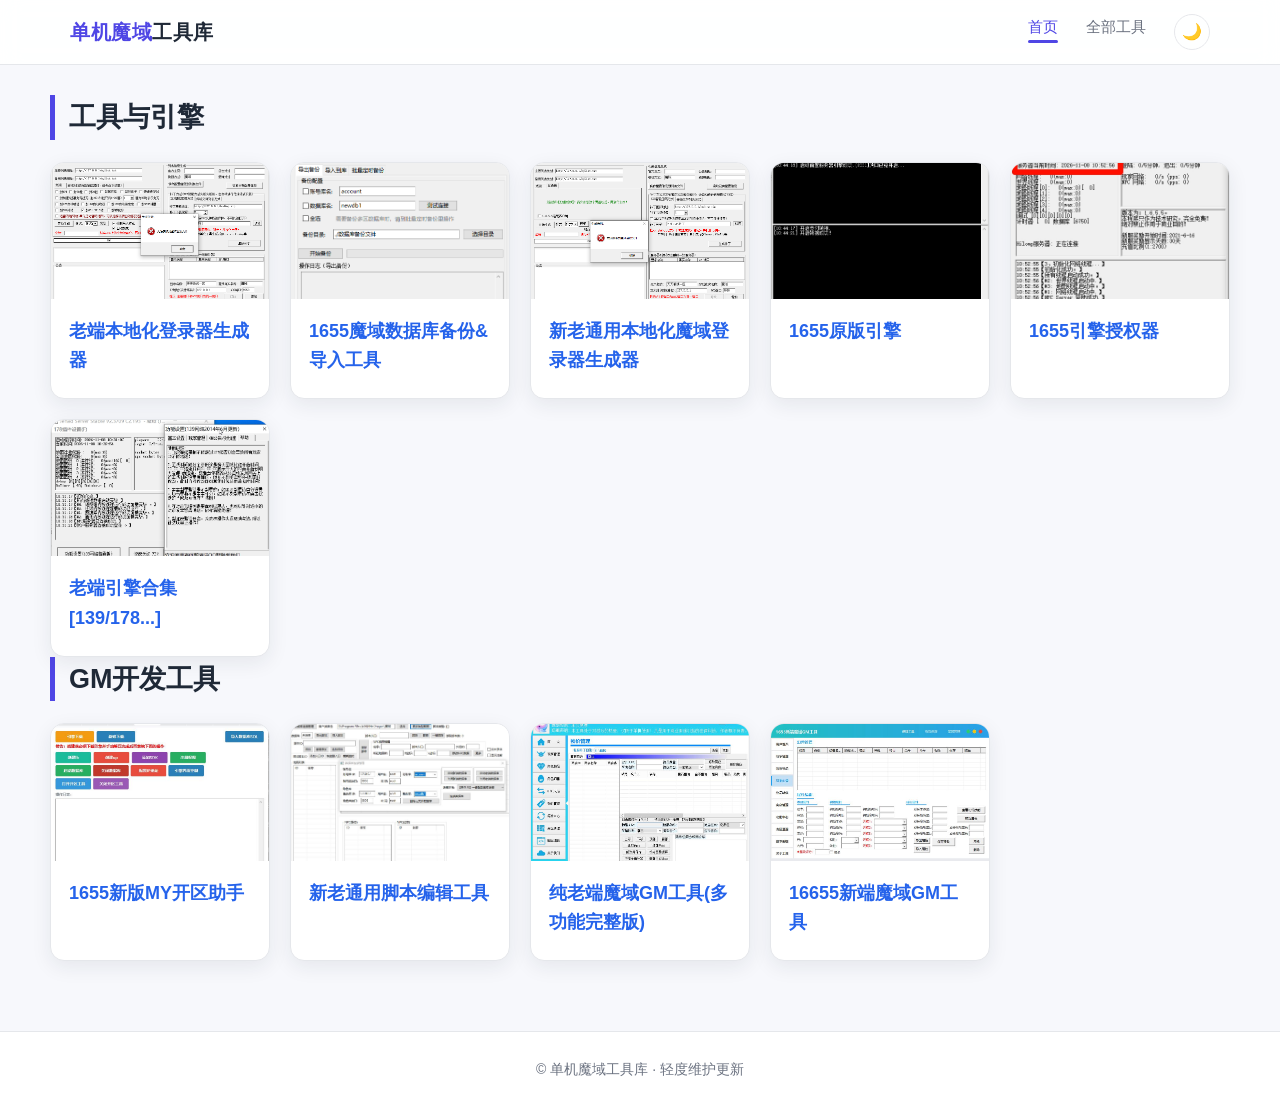
<file: index.html>
<!DOCTYPE html>
<html lang="zh-CN">
<head>
  <meta charset="UTF-8" />
  <meta name="viewport" content="width=device-width, initial-scale=1.0" />
  <title>单机魔域工具库</title>
  <link rel="stylesheet" href="css/style.css" />
  <link rel="icon" type="image/x-icon" href="images/favicon.ico" />
  <meta name="keywords" content="魔域单机版,单机魔域修改工具,单机魔域GM工具,魔域技术,魔域维护工具,单机魔域一键工具" />
</head>
<body>

  <!-- ===== 顶部导航（所有页面同步） ===== -->
  <header class="site-header">
    <nav class="nav">
      <a href="index.html" class="logo">单机魔域<span>工具库</span></a>
      <ul>
        <li><a href="index.html" class="active">首页</a></li>
        <li><a href="index.html#tools">全部工具</a></li>
        
      </ul>
    </nav>
  </header>

  <!-- ===== 工具卡片：分 3 段，每段 3 个 ===== -->
  <section class="tools-section container" id="tools">

    <!-- 第 1 段 -->
    <div class="subsection">
      <h2 class="cat-title">工具与引擎</h2>
      <div class="grid">
        <a class="card" href="pages/tool-1.html">
          <img class="thumb" src="images/tool-1.png" alt="文件批量重命名器" />
          <div class="body">
            <h3>老端本地化登录器生成器</h3>
          </div>
        </a>
        <a class="card" href="pages/tool-2.html">
          <img class="thumb" src="images/tool-2.png" alt="1655魔域数据库备份&导入工具" />
          <div class="body">
            <h3>1655魔域数据库备份&导入工具</h3>
          </div>
        </a>
        <a class="card" href="pages/tool-3.html">
          <img class="thumb" src="images/tool-3.png" alt="新老通用本地化魔域登录器生成器" />
          <div class="body">
            <h3>新老通用本地化魔域登录器生成器</h3>
          </div>
        </a>
		<a class="card" href="pages/tool-8.html">
          <img class="thumb" src="images/tool-8.jpg" alt="1655原版引擎" />
          <div class="body">
            <h3>1655原版引擎</h3>
          </div>
        </a>
		<a class="card" href="pages/tool-9.html">
          <img class="thumb" src="images/tool-9.jpg" alt="1655引擎授权器" />
          <div class="body">
            <h3>1655引擎授权器</h3>
          </div>
        </a>
		<a class="card" href="pages/tool-10.html">
          <img class="thumb" src="images/tool-10.jpg" alt="老端引擎合集" />
          <div class="body">
            <h3>老端引擎合集[139/178...]</h3>
          </div>
        </a>
      </div>
     <!-- 第 2 段  -->
    <div class="subsection">
      <h2 class="cat-title">GM开发工具</h2>
      <div class="grid">
        <a class="card" href="pages/tool-4.html">
          <img class="thumb" src="images/tool-4.jpg" alt="1655新版MY开区助手" />
          <div class="body">
            <h3>1655新版MY开区助手</h3>
          </div>
        </a>
        <a class="card" href="pages/tool-5.html">
          <img class="thumb" src="images/tool-5.jpg" alt="新老通用脚本编辑工具" />
          <div class="body">
            <h3>新老通用脚本编辑工具</h3>
          </div>
        </a>
        <a class="card" href="pages/tool-6.html">
          <img class="thumb" src="images/tool-6.jpg" alt="纯老端魔域GM工具(多功能完整版)" />
          <div class="body">
            <h3>纯老端魔域GM工具(多功能完整版)</h3>
          </div>
        </a>
        <a class="card" href="pages/tool-7.html">
          <img class="thumb" src="images/tool-7.jpg" alt="16655新端魔域GM工具" />
          <div class="body">
            <h3>16655新端魔域GM工具</h3>
          </div>
        </a>
      </div>
    </div>

    <!-- 第 3 段 
    <div class="subsection">
      <h2 class="cat-title">系统与网络工具</h2>
      <div class="grid">
        <a class="card" href="pages/tool-6.html">
          <img class="thumb" src="images/tool-6.jpg" alt="1655原版引擎" />
          <div class="body">
            <h3>1655原版引擎</h3>
          </div>
        </a>
        <a class="card" href="pages/tool-7.html">
          <img class="thumb" src="images/tool-7.jpg" alt="1655引擎授权器" />
          <div class="body">
            <h3>1655引擎授权器</h3>
          </div>
        </a>
        <a class="card" href="pages/tool-8.html">
          <img class="thumb" src="images/tool-8.jpg" alt="网络测速工具" />
          <div class="body">
            <h3>网络测速工具</h3>
          </div>
        </a>
      </div>
    </div>
-->
  </section>

  <!-- ===== 页脚 ===== -->
  <footer class="site-footer">
    © 单机魔域工具库 · 轻度维护更新
  </footer>

<script src="js/main.js"></script>
</body>
</html>
</file>
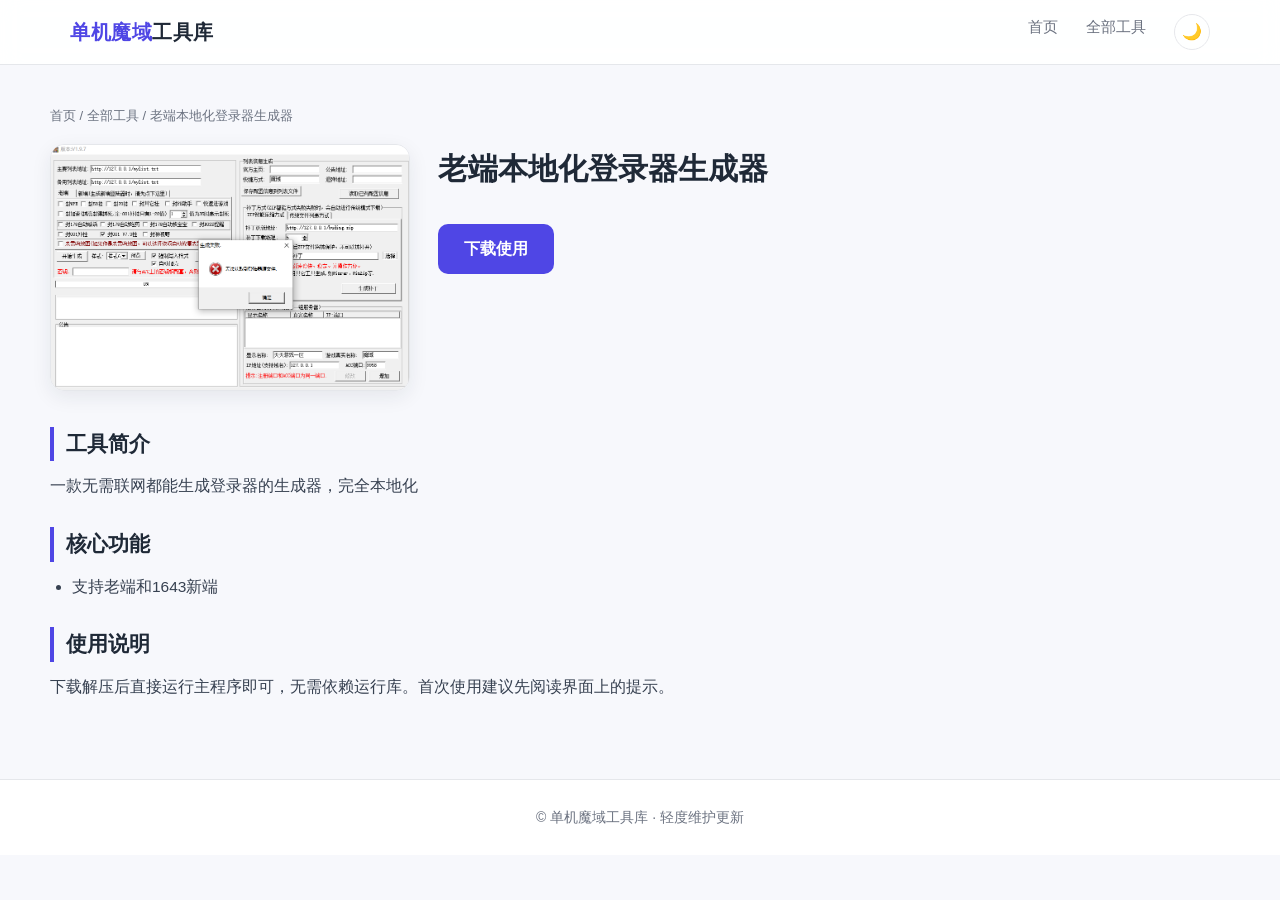
<file: pages/tool-1.html>
<!DOCTYPE html>
<html lang="zh-CN">
<head>
  <meta charset="UTF-8" />
  <meta name="viewport" content="width=device-width, initial-scale=1.0" />
  <title>老端本地化登录器生成器 | 单机魔域工具库</title>
  <link rel="stylesheet" href="../css/style.css" />
  <link rel="icon" type="image/x-icon" href="../images/favicon.ico" />
  <meta name="keywords" content="魔域单机版,单机魔域修改工具,单机魔域GM工具,魔域技术,魔域维护工具,单机魔域一键工具" />
</head>
<body>

  <!-- ===== 顶部导航（所有页面同步） ===== -->
  <header class="site-header">
    <nav class="nav">
      <a href="../index.html" class="logo">单机魔域<span>工具库</span></a>
      <ul>
        <li><a href="../index.html">首页</a></li>
        <li><a href="../index.html#tools">全部工具</a></li>
        
      </ul>
    </nav>
  </header>

  <!-- ===== 文章 ===== -->
  <main class="article container">
    <div class="breadcrumb">
      <a href="../index.html">首页</a> / <a href="../index.html#tools">全部工具</a> / 老端本地化登录器生成器
    </div>

    <div class="article-head">
      <img class="cover" src="../images/tool-1.png" alt="老端本地化登录器生成器" />
      <div class="meta">
        <h1>老端本地化登录器生成器</h1>
        
		<a class="btn-download" href="https://wwawq.lanzoue.com/iq0MT482iw6b">下载使用</a>


      </div>
    </div>

    <div class="article-body">
      <h2>工具简介</h2>
      <p>一款无需联网都能生成登录器的生成器，完全本地化</p>

      <h2>核心功能</h2>
      <ul>
    <li>支持老端和1643新端</li>
      </ul>

      <h2>使用说明</h2>
      <p>下载解压后直接运行主程序即可，无需依赖运行库。首次使用建议先阅读界面上的提示。</p>
    </div>
  </main>

  <!-- ===== 页脚 ===== -->
  <footer class="site-footer">
    © 单机魔域工具库 · 轻度维护更新
  </footer>

  <script src="../js/main.js"></script>
</body>
</html>
</file>
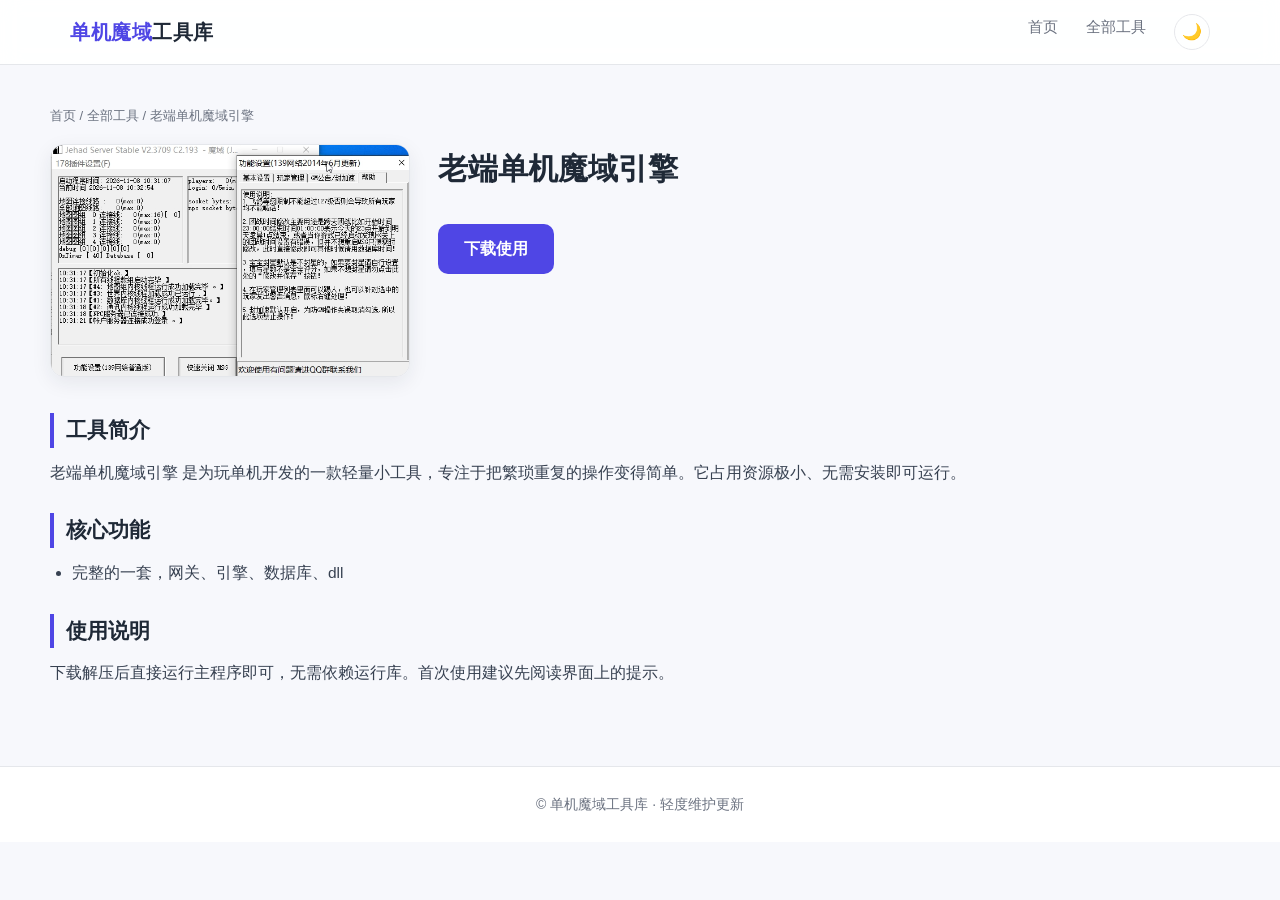
<file: pages/tool-10.html>
<!DOCTYPE html>
<html lang="zh-CN">
<head>
  <meta charset="UTF-8" />
  <meta name="viewport" content="width=device-width, initial-scale=1.0" />
  <title>老端单机魔域引擎 | 单机魔域工具库</title>
  <link rel="stylesheet" href="../css/style.css" />
  <link rel="icon" type="image/x-icon" href="../images/favicon.ico" />
  <meta name="keywords" content="魔域单机版,单机魔域修改工具,单机魔域GM工具,魔域技术,魔域维护工具,单机魔域一键工具" />
</head>
<body>

  <!-- ===== 顶部导航（所有页面同步） ===== -->
  <header class="site-header">
    <nav class="nav">
      <a href="../index.html" class="logo">单机魔域<span>工具库</span></a>
      <ul>
        <li><a href="../index.html">首页</a></li>
        <li><a href="../index.html#tools">全部工具</a></li>
        
      </ul>
    </nav>
  </header>

  <!-- ===== 文章 ===== -->
  <main class="article container">
    <div class="breadcrumb">
      <a href="../index.html">首页</a> / <a href="../index.html#tools">全部工具</a> / 老端单机魔域引擎
    </div>

    <div class="article-head">
      <img class="cover" src="../images/tool-10.jpg" alt="老端单机魔域引擎" />
      <div class="meta">
        <h1>老端单机魔域引擎</h1>
        <a class="btn-download" href="https://docs.qq.com/doc/DR1BicHRjQ2xBTHRS">下载使用</a>
      </div>
    </div>

    <div class="article-body">
      <h2>工具简介</h2>
      <p>老端单机魔域引擎 是为玩单机开发的一款轻量小工具，专注于把繁琐重复的操作变得简单。它占用资源极小、无需安装即可运行。</p>

      <h2>核心功能</h2>
      <ul>
    <li>完整的一套，网关、引擎、数据库、dll</li>
      </ul>

      <h2>使用说明</h2>
      <p>下载解压后直接运行主程序即可，无需依赖运行库。首次使用建议先阅读界面上的提示。</p>
    </div>
  </main>

  <!-- ===== 页脚 ===== -->
  <footer class="site-footer">
    © 单机魔域工具库 · 轻度维护更新
  </footer>

  <script src="../js/main.js"></script>
</body>
</html>
</file>
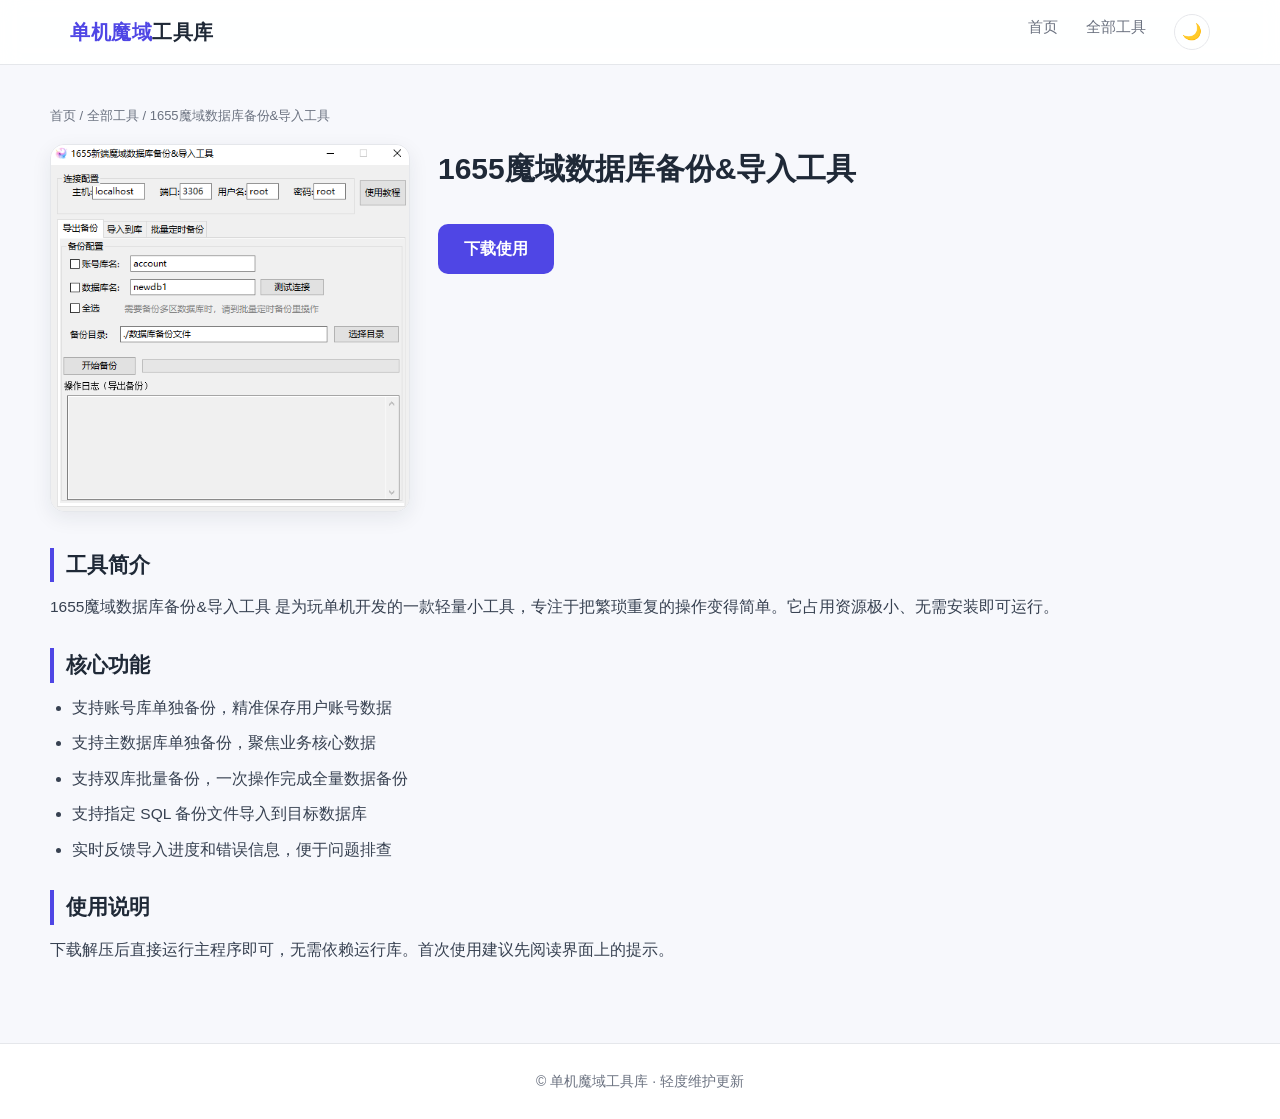
<file: pages/tool-2.html>
<!DOCTYPE html>
<html lang="zh-CN">
<head>
  <meta charset="UTF-8" />
  <meta name="viewport" content="width=device-width, initial-scale=1.0" />
  <title>1655魔域数据库备份&导入工具 | 单机魔域工具库</title>
  <link rel="stylesheet" href="../css/style.css" />
  <link rel="icon" type="image/x-icon" href="../images/favicon.ico" />
  <meta name="keywords" content="魔域单机版,单机魔域修改工具,单机魔域GM工具,魔域技术,魔域维护工具,单机魔域一键工具" />
</head>
<body>

  <!-- ===== 顶部导航（所有页面同步） ===== -->
  <header class="site-header">
    <nav class="nav">
      <a href="../index.html" class="logo">单机魔域<span>工具库</span></a>
      <ul>
        <li><a href="../index.html">首页</a></li>
        <li><a href="../index.html#tools">全部工具</a></li>
        
      </ul>
    </nav>
  </header>

  <!-- ===== 文章 ===== -->
  <main class="article container">
    <div class="breadcrumb">
      <a href="../index.html">首页</a> / <a href="../index.html#tools">全部工具</a> / 1655魔域数据库备份&导入工具
    </div>

    <div class="article-head">
      <img class="cover" src="../images/tool-2.png" alt="1655魔域数据库备份&导入工具" />
      <div class="meta">
        <h1>1655魔域数据库备份&导入工具</h1>
        <a class="btn-download" href="https://wwawq.lanzoue.com/i6RMb48shhvg">下载使用</a>
      </div>
    </div>

    <div class="article-body">
      <h2>工具简介</h2>
      <p>1655魔域数据库备份&导入工具 是为玩单机开发的一款轻量小工具，专注于把繁琐重复的操作变得简单。它占用资源极小、无需安装即可运行。</p>

      <h2>核心功能</h2>
      <ul>
    <li>支持账号库单独备份，精准保存用户账号数据
</li>
    <li>支持主数据库单独备份，聚焦业务核心数据</li>
    <li>支持双库批量备份，一次操作完成全量数据备份</li>
    <li>支持指定 SQL 备份文件导入到目标数据库</li>
    <li>实时反馈导入进度和错误信息，便于问题排查</li>
      </ul>

      <h2>使用说明</h2>
      <p>下载解压后直接运行主程序即可，无需依赖运行库。首次使用建议先阅读界面上的提示。</p>
    </div>
  </main>

  <!-- ===== 页脚 ===== -->
  <footer class="site-footer">
    © 单机魔域工具库 · 轻度维护更新
  </footer>

  <script src="../js/main.js"></script>
</body>
</html>
</file>
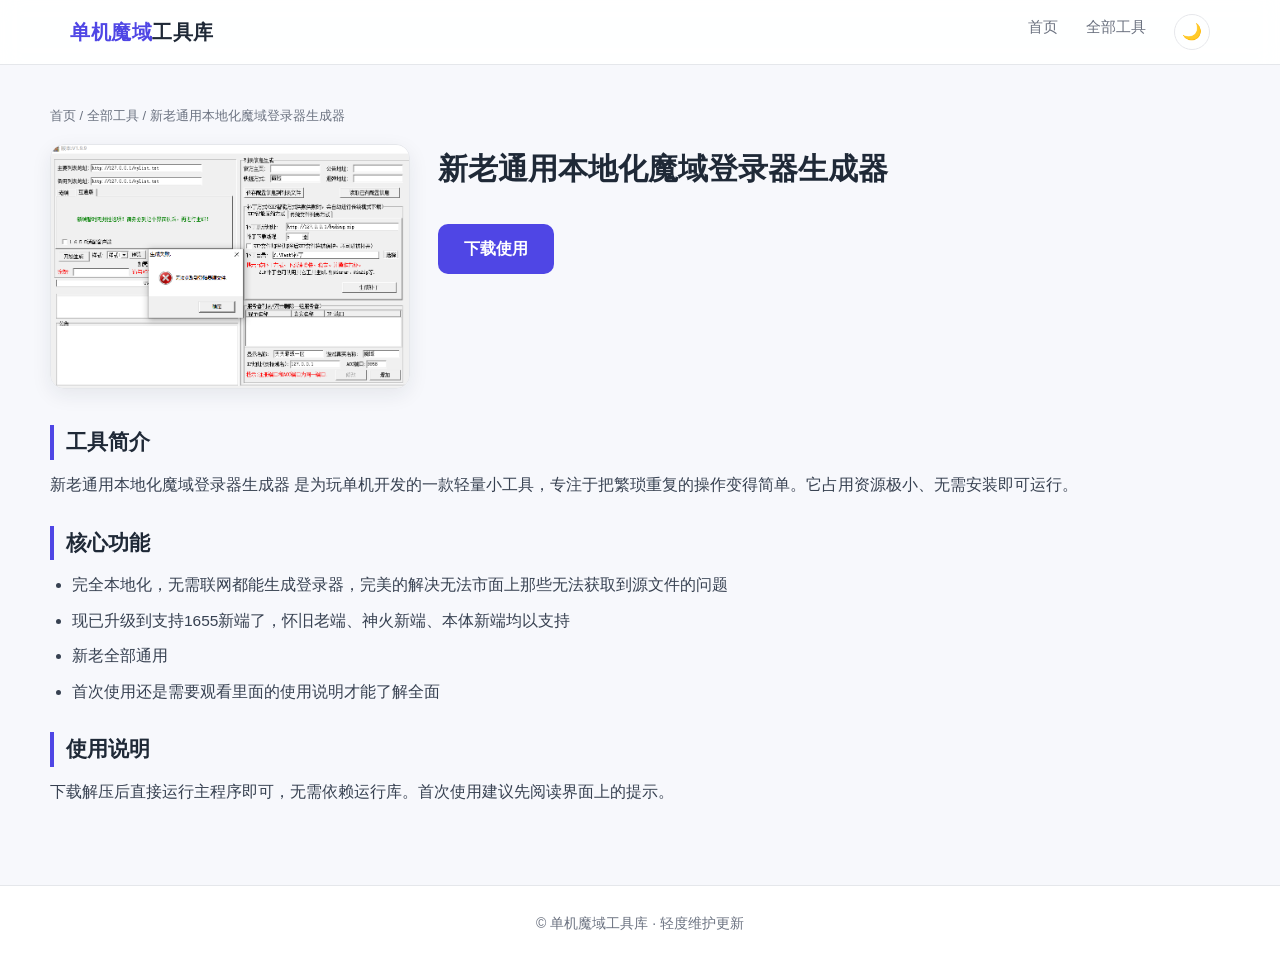
<file: pages/tool-3.html>
<!DOCTYPE html>
<html lang="zh-CN">
<head>
  <meta charset="UTF-8" />
  <meta name="viewport" content="width=device-width, initial-scale=1.0" />
  <title>新老通用本地化魔域登录器生成器 | 单机魔域工具库</title>
  <link rel="stylesheet" href="../css/style.css" />
  <link rel="icon" type="image/x-icon" href="../images/favicon.ico" />
  <meta name="keywords" content="魔域单机版,单机魔域修改工具,单机魔域GM工具,魔域技术,魔域维护工具,单机魔域一键工具" />
</head>
<body>

  <!-- ===== 顶部导航（所有页面同步） ===== -->
  <header class="site-header">
    <nav class="nav">
      <a href="../index.html" class="logo">单机魔域<span>工具库</span></a>
      <ul>
        <li><a href="../index.html">首页</a></li>
        <li><a href="../index.html#tools">全部工具</a></li>
        
      </ul>
    </nav>
  </header>

  <!-- ===== 文章 ===== -->
  <main class="article container">
    <div class="breadcrumb">
      <a href="../index.html">首页</a> / <a href="../index.html#tools">全部工具</a> / 新老通用本地化魔域登录器生成器
    </div>

    <div class="article-head">
      <img class="cover" src="../images/tool-3.png" alt="新老通用本地化魔域登录器生成器" />
      <div class="meta">
        <h1>新老通用本地化魔域登录器生成器</h1>
        <a class="btn-download" href="https://wwawq.lanzoue.com/iHtFR48si08h">下载使用</a>
      </div>
    </div>

    <div class="article-body">
      <h2>工具简介</h2>
      <p>新老通用本地化魔域登录器生成器 是为玩单机开发的一款轻量小工具，专注于把繁琐重复的操作变得简单。它占用资源极小、无需安装即可运行。</p>

      <h2>核心功能</h2>
      <ul>
	  <li>完全本地化，无需联网都能生成登录器，完美的解决无法市面上那些无法获取到源文件的问题</li>
    <li>现已升级到支持1655新端了，怀旧老端、神火新端、本体新端均以支持</li>
    <li>新老全部通用</li>
    <li>首次使用还是需要观看里面的使用说明才能了解全面</li>
      </ul>

      <h2>使用说明</h2>
      <p>下载解压后直接运行主程序即可，无需依赖运行库。首次使用建议先阅读界面上的提示。</p>
    </div>
  </main>

  <!-- ===== 页脚 ===== -->
  <footer class="site-footer">
    © 单机魔域工具库 · 轻度维护更新
  </footer>

  <script src="../js/main.js"></script>
</body>
</html>
</file>
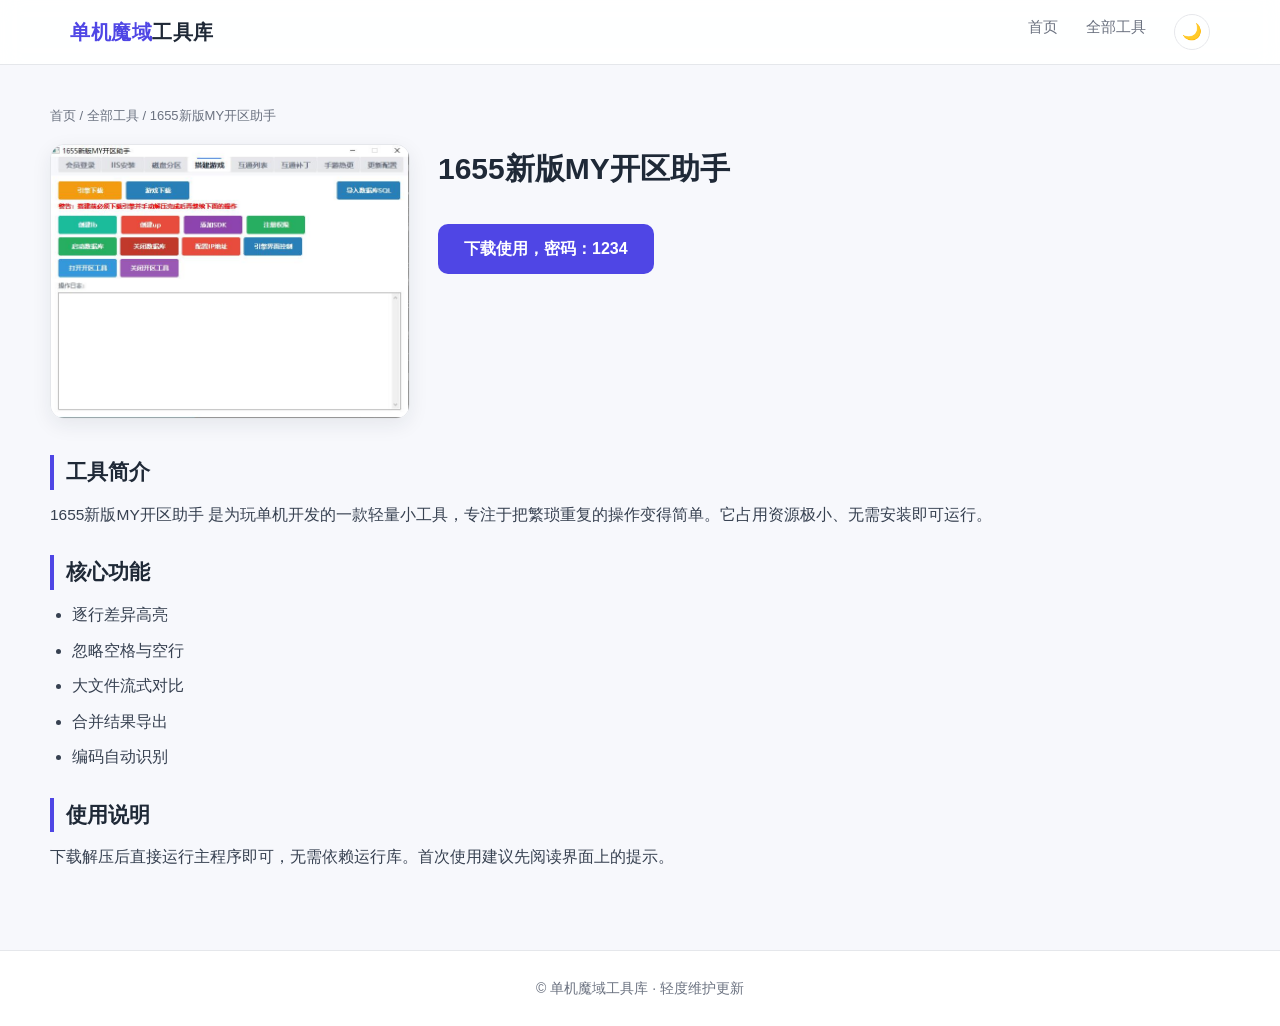
<file: pages/tool-4.html>
<!DOCTYPE html>
<html lang="zh-CN">
<head>
  <meta charset="UTF-8" />
  <meta name="viewport" content="width=device-width, initial-scale=1.0" />
  <title>1655新版MY开区助手 | 单机魔域工具库</title>
  <link rel="stylesheet" href="../css/style.css" />
  <link rel="icon" type="image/x-icon" href="../images/favicon.ico" />
  <meta name="keywords" content="魔域单机版,单机魔域修改工具,单机魔域GM工具,魔域技术,魔域维护工具,单机魔域一键工具" />
</head>
<body>

  <!-- ===== 顶部导航（所有页面同步） ===== -->
  <header class="site-header">
    <nav class="nav">
      <a href="../index.html" class="logo">单机魔域<span>工具库</span></a>
      <ul>
        <li><a href="../index.html">首页</a></li>
        <li><a href="../index.html#tools">全部工具</a></li>
        
      </ul>
    </nav>
  </header>

  <!-- ===== 文章 ===== -->
  <main class="article container">
    <div class="breadcrumb">
      <a href="../index.html">首页</a> / <a href="../index.html#tools">全部工具</a> / 1655新版MY开区助手
    </div>

    <div class="article-head">
      <img class="cover" src="../images/tool-4.jpg" alt="1655新版MY开区助手" />
      <div class="meta">
        <h1>1655新版MY开区助手</h1>
        <a class="btn-download" href="https://wwand.lanzout.com/iTHOI4et6dgd">下载使用，密码：1234</a>
      </div>
    </div>

    <div class="article-body">
      <h2>工具简介</h2>
      <p>1655新版MY开区助手 是为玩单机开发的一款轻量小工具，专注于把繁琐重复的操作变得简单。它占用资源极小、无需安装即可运行。</p>

      <h2>核心功能</h2>
      <ul>
    <li>逐行差异高亮</li>
    <li>忽略空格与空行</li>
    <li>大文件流式对比</li>
    <li>合并结果导出</li>
    <li>编码自动识别</li>
      </ul>

      <h2>使用说明</h2>
      <p>下载解压后直接运行主程序即可，无需依赖运行库。首次使用建议先阅读界面上的提示。</p>
    </div>
  </main>

  <!-- ===== 页脚 ===== -->
  <footer class="site-footer">
    © 单机魔域工具库 · 轻度维护更新
  </footer>

  <script src="../js/main.js"></script>
</body>
</html>
</file>
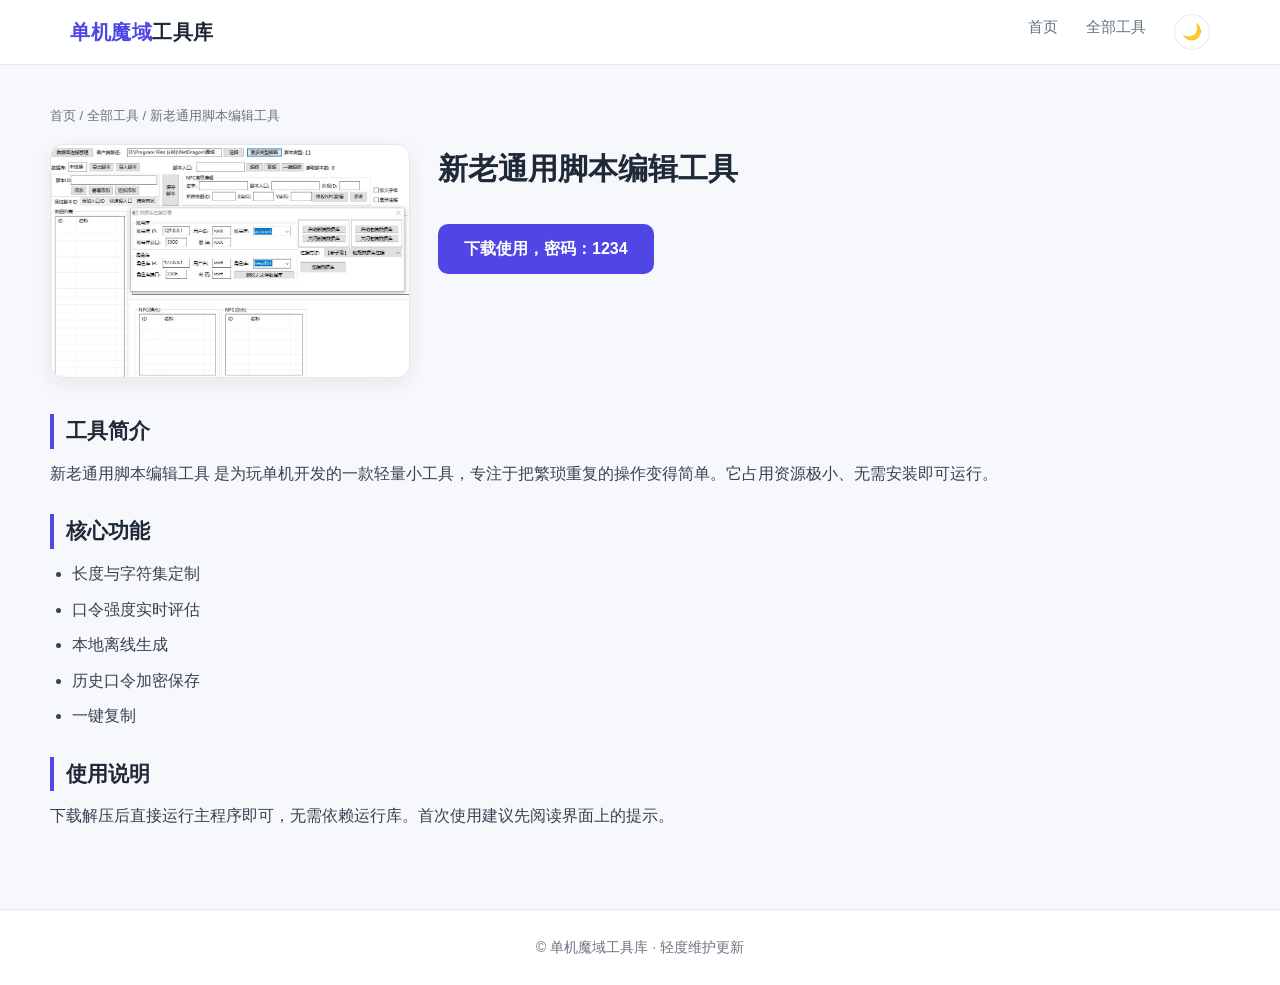
<file: pages/tool-5.html>
<!DOCTYPE html>
<html lang="zh-CN">
<head>
  <meta charset="UTF-8" />
  <meta name="viewport" content="width=device-width, initial-scale=1.0" />
  <title>新老通用脚本编辑工具 | 单机魔域工具库</title>
  <link rel="stylesheet" href="../css/style.css" />
  <link rel="icon" type="image/x-icon" href="../images/favicon.ico" />
  <meta name="keywords" content="魔域单机版,单机魔域修改工具,单机魔域GM工具,魔域技术,魔域维护工具,单机魔域一键工具" />
</head>
<body>

  <!-- ===== 顶部导航（所有页面同步） ===== -->
  <header class="site-header">
    <nav class="nav">
      <a href="../index.html" class="logo">单机魔域<span>工具库</span></a>
      <ul>
        <li><a href="../index.html">首页</a></li>
        <li><a href="../index.html#tools">全部工具</a></li>
        
      </ul>
    </nav>
  </header>

  <!-- ===== 文章 ===== -->
  <main class="article container">
    <div class="breadcrumb">
      <a href="../index.html">首页</a> / <a href="../index.html#tools">全部工具</a> / 新老通用脚本编辑工具
    </div>

    <div class="article-head">
      <img class="cover" src="../images/tool-5.jpg" alt="新老通用脚本编辑工具" />
      <div class="meta">
        <h1>新老通用脚本编辑工具</h1>
        <a class="btn-download" href="https://wwawq.lanzoue.com/ig4eq4ckqecj">下载使用，密码：1234</a>
      </div>
    </div>

    <div class="article-body">
      <h2>工具简介</h2>
      <p>新老通用脚本编辑工具 是为玩单机开发的一款轻量小工具，专注于把繁琐重复的操作变得简单。它占用资源极小、无需安装即可运行。</p>

      <h2>核心功能</h2>
      <ul>
    <li>长度与字符集定制</li>
    <li>口令强度实时评估</li>
    <li>本地离线生成</li>
    <li>历史口令加密保存</li>
    <li>一键复制</li>
      </ul>

      <h2>使用说明</h2>
      <p>下载解压后直接运行主程序即可，无需依赖运行库。首次使用建议先阅读界面上的提示。</p>
    </div>
  </main>

  <!-- ===== 页脚 ===== -->
  <footer class="site-footer">
    © 单机魔域工具库 · 轻度维护更新
  </footer>

  <script src="../js/main.js"></script>
</body>
</html>
</file>
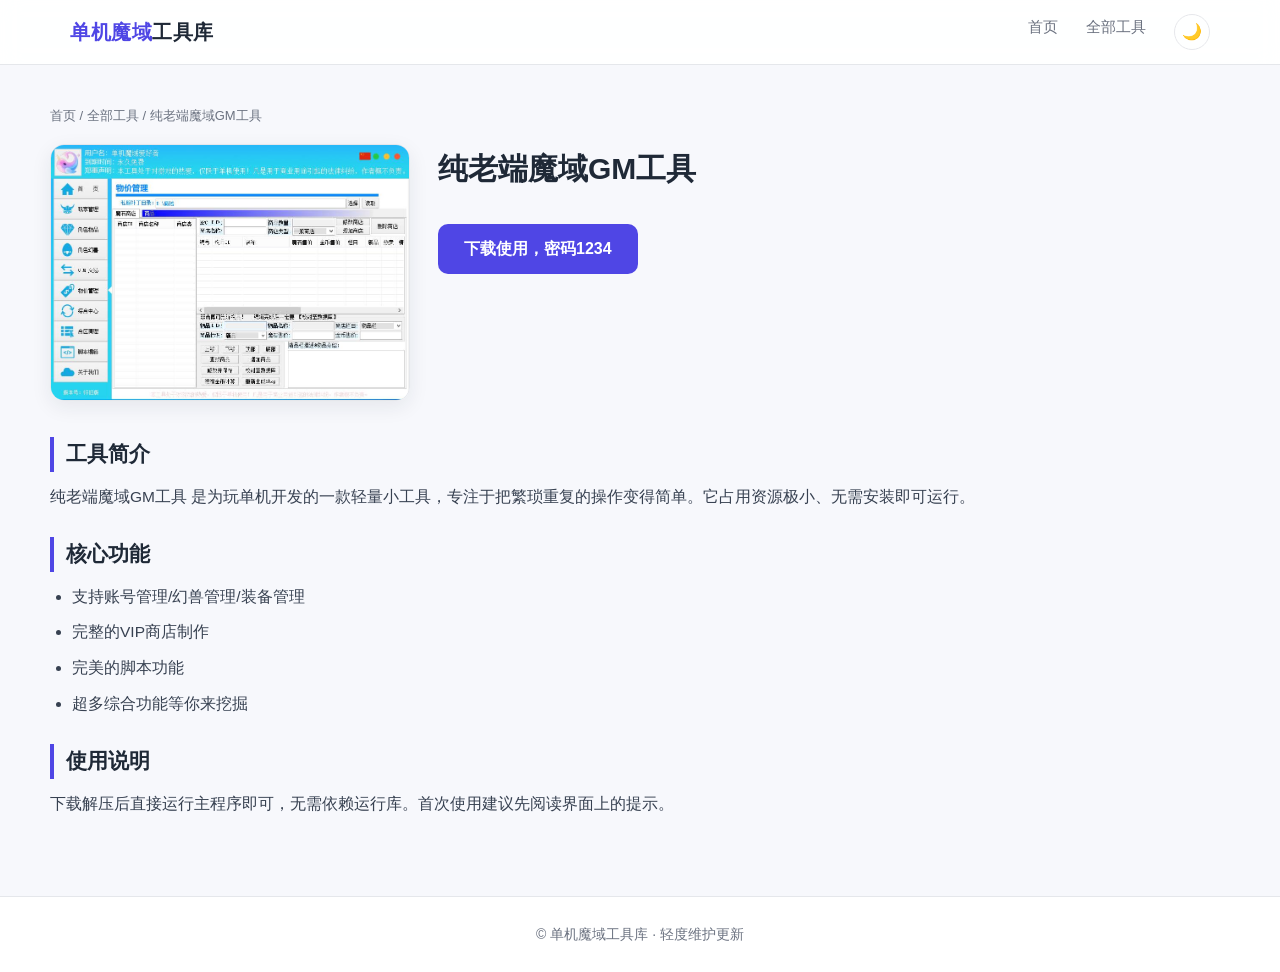
<file: pages/tool-6.html>
<!DOCTYPE html>
<html lang="zh-CN">
<head>
  <meta charset="UTF-8" />
  <meta name="viewport" content="width=device-width, initial-scale=1.0" />
  <title>纯老端魔域GM工具 | 单机魔域工具库</title>
  <link rel="stylesheet" href="../css/style.css" />
  <link rel="icon" type="image/x-icon" href="../images/favicon.ico" />
  <meta name="keywords" content="魔域单机版,单机魔域修改工具,单机魔域GM工具,魔域技术,魔域维护工具,单机魔域一键工具" />
</head>
<body>

  <!-- ===== 顶部导航（所有页面同步） ===== -->
  <header class="site-header">
    <nav class="nav">
      <a href="../index.html" class="logo">单机魔域<span>工具库</span></a>
      <ul>
        <li><a href="../index.html">首页</a></li>
        <li><a href="../index.html#tools">全部工具</a></li>
        
      </ul>
    </nav>
  </header>

  <!-- ===== 文章 ===== -->
  <main class="article container">
    <div class="breadcrumb">
      <a href="../index.html">首页</a> / <a href="../index.html#tools">全部工具</a> / 纯老端魔域GM工具
    </div>

    <div class="article-head">
      <img class="cover" src="../images/tool-6.jpg" alt="纯老端魔域GM工具" />
      <div class="meta">
        <h1>纯老端魔域GM工具</h1>
        <a class="btn-download" href="https://wwand.lanzout.com/ilu3L4et6zdc">下载使用，密码1234</a>
      </div>
    </div>

    <div class="article-body">
      <h2>工具简介</h2>
      <p>纯老端魔域GM工具 是为玩单机开发的一款轻量小工具，专注于把繁琐重复的操作变得简单。它占用资源极小、无需安装即可运行。</p>

      <h2>核心功能</h2>
      <ul>
    <li>支持账号管理/幻兽管理/装备管理</li>
    <li>完整的VIP商店制作</li>
    <li>完美的脚本功能</li>
    <li>超多综合功能等你来挖掘</li>
      </ul>

      <h2>使用说明</h2>
      <p>下载解压后直接运行主程序即可，无需依赖运行库。首次使用建议先阅读界面上的提示。</p>
    </div>
  </main>

  <!-- ===== 页脚 ===== -->
  <footer class="site-footer">
    © 单机魔域工具库 · 轻度维护更新
  </footer>

  <script src="../js/main.js"></script>
</body>
</html>
</file>
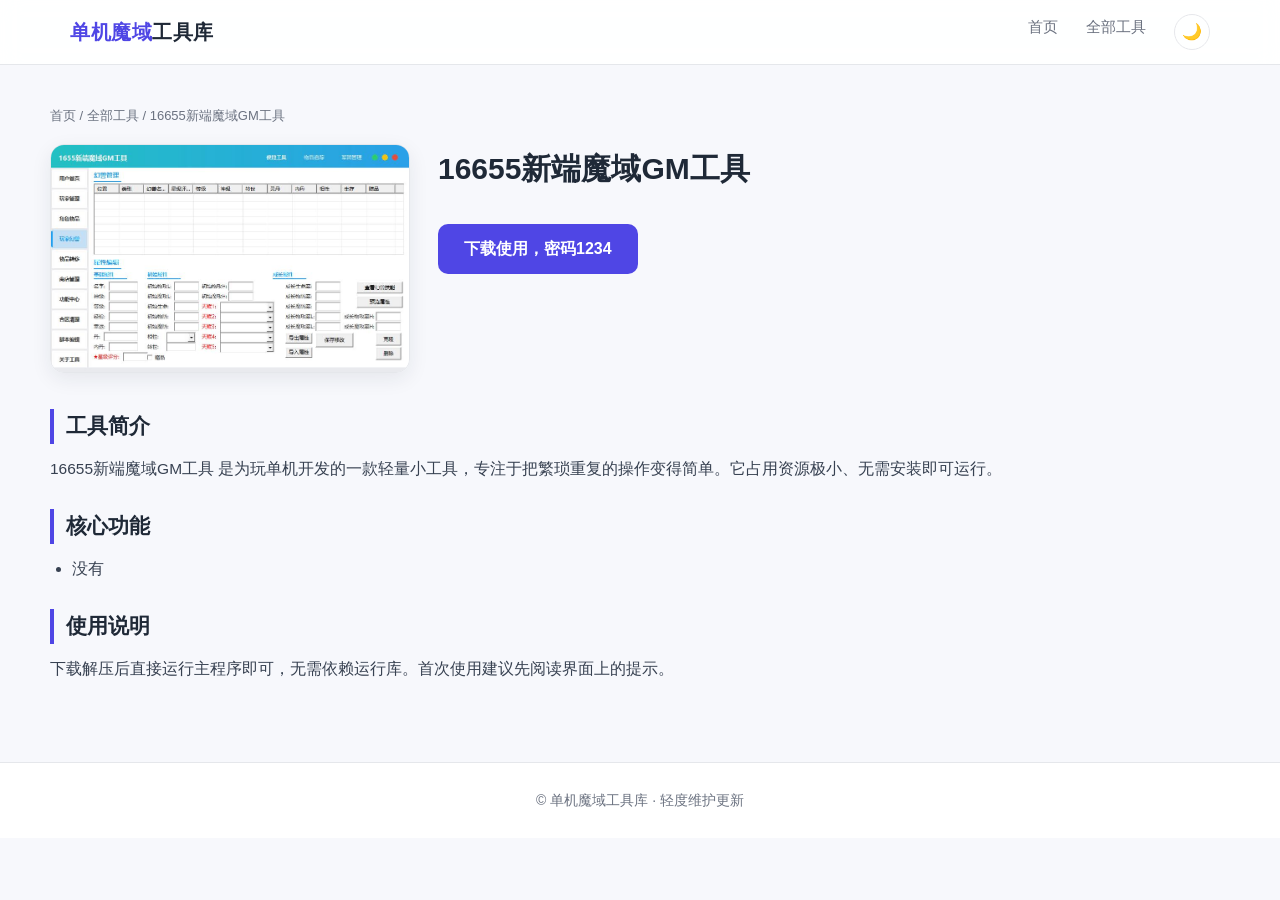
<file: pages/tool-7.html>
<!DOCTYPE html>
<html lang="zh-CN">
<head>
  <meta charset="UTF-8" />
  <meta name="viewport" content="width=device-width, initial-scale=1.0" />
  <title>16655新端魔域GM工具 | 单机魔域工具库</title>
  <link rel="stylesheet" href="../css/style.css" />
  <link rel="icon" type="image/x-icon" href="../images/favicon.ico" />
  <meta name="keywords" content="魔域单机版,单机魔域修改工具,单机魔域GM工具,魔域技术,魔域维护工具,单机魔域一键工具" />
</head>
<body>

  <!-- ===== 顶部导航（所有页面同步） ===== -->
  <header class="site-header">
    <nav class="nav">
      <a href="../index.html" class="logo">单机魔域<span>工具库</span></a>
      <ul>
        <li><a href="../index.html">首页</a></li>
        <li><a href="../index.html#tools">全部工具</a></li>
        
      </ul>
    </nav>
  </header>

  <!-- ===== 文章 ===== -->
  <main class="article container">
    <div class="breadcrumb">
      <a href="../index.html">首页</a> / <a href="../index.html#tools">全部工具</a> / 16655新端魔域GM工具
    </div>

    <div class="article-head">
      <img class="cover" src="../images/tool-7.jpg" alt="16655新端魔域GM工具" />
      <div class="meta">
        <h1>16655新端魔域GM工具</h1>
        <a class="btn-download" href="https://wwand.lanzout.com/iwuWp4et7lij">下载使用，密码1234</a>
      </div>
    </div>

    <div class="article-body">
      <h2>工具简介</h2>
      <p>16655新端魔域GM工具 是为玩单机开发的一款轻量小工具，专注于把繁琐重复的操作变得简单。它占用资源极小、无需安装即可运行。</p>

      <h2>核心功能</h2>
      <ul>
    <li>没有</li>

      </ul>

      <h2>使用说明</h2>
      <p>下载解压后直接运行主程序即可，无需依赖运行库。首次使用建议先阅读界面上的提示。</p>
    </div>
  </main>

  <!-- ===== 页脚 ===== -->
  <footer class="site-footer">
    © 单机魔域工具库 · 轻度维护更新
  </footer>

  <script src="../js/main.js"></script>
</body>
</html>
</file>
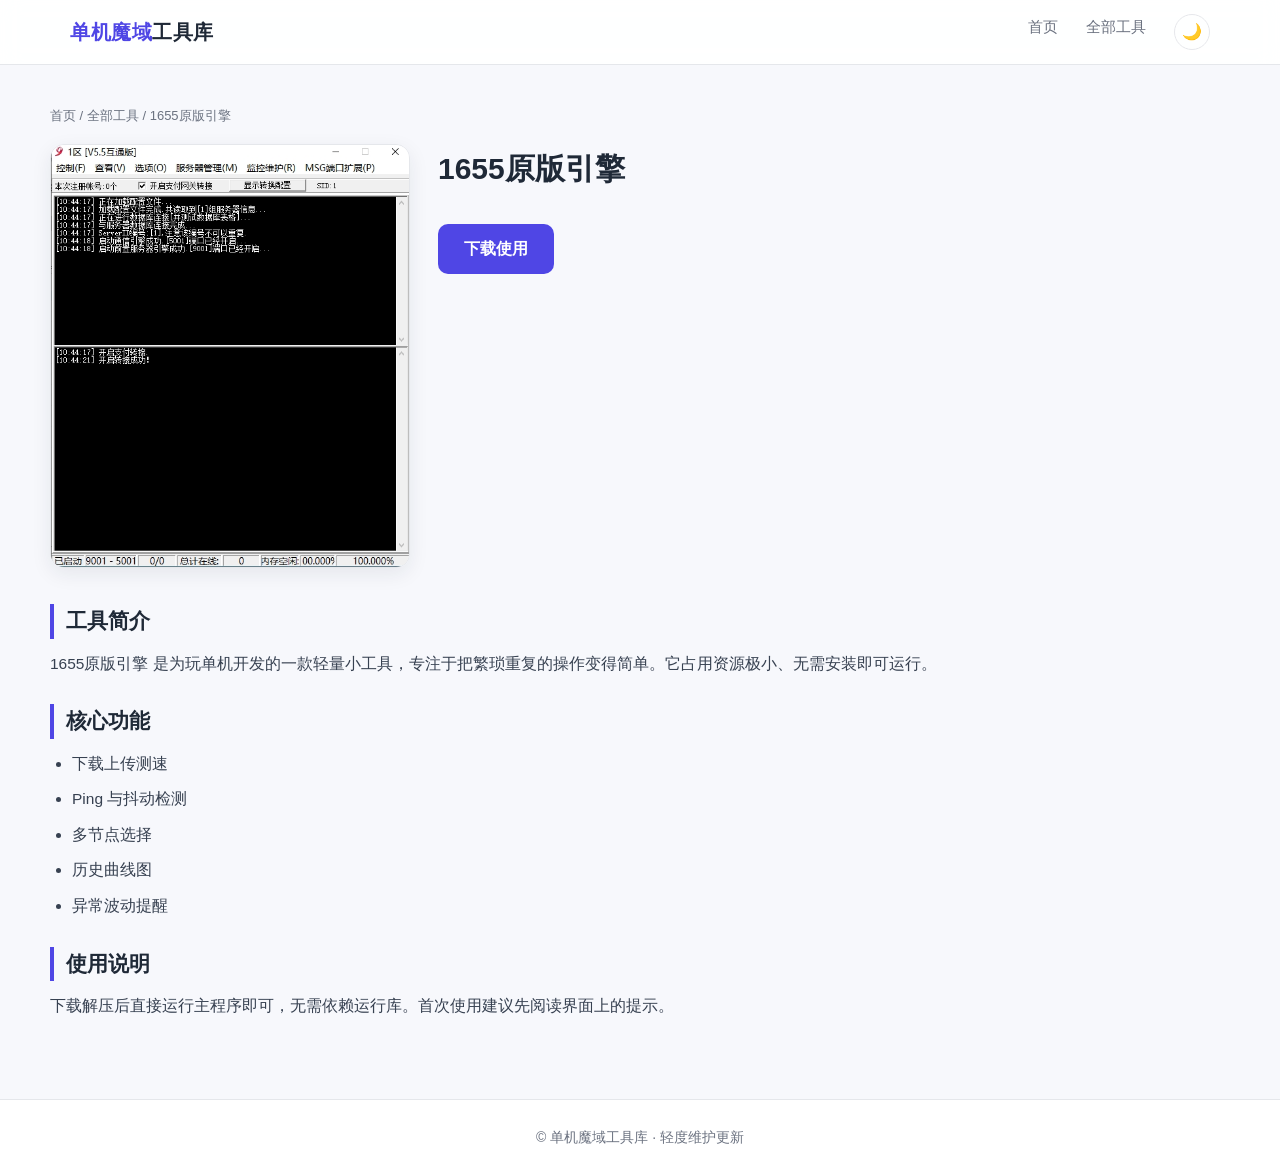
<file: pages/tool-8.html>
<!DOCTYPE html>
<html lang="zh-CN">
<head>
  <meta charset="UTF-8" />
  <meta name="viewport" content="width=device-width, initial-scale=1.0" />
  <title>1655原版引擎 | 单机魔域工具库</title>
  <link rel="stylesheet" href="../css/style.css" />
  <link rel="icon" type="image/x-icon" href="../images/favicon.ico" />
  <meta name="keywords" content="魔域单机版,单机魔域修改工具,单机魔域GM工具,魔域技术,魔域维护工具,单机魔域一键工具" />
</head>
<body>

  <!-- ===== 顶部导航（所有页面同步） ===== -->
  <header class="site-header">
    <nav class="nav">
      <a href="../index.html" class="logo">单机魔域<span>工具库</span></a>
      <ul>
        <li><a href="../index.html">首页</a></li>
        <li><a href="../index.html#tools">全部工具</a></li>
        
      </ul>
    </nav>
  </header>

  <!-- ===== 文章 ===== -->
  <main class="article container">
    <div class="breadcrumb">
      <a href="../index.html">首页</a> / <a href="../index.html#tools">全部工具</a> / 1655原版引擎
    </div>

    <div class="article-head">
      <img class="cover" src="../images/tool-8.jpg" alt="1655原版引擎" />
      <div class="meta">
        <h1>1655原版引擎</h1>
        <a class="btn-download" href="https://docs.qq.com/doc/DR21OcHNWU0RReExq">下载使用</a>
      </div>
    </div>

    <div class="article-body">
      <h2>工具简介</h2>
      <p>1655原版引擎 是为玩单机开发的一款轻量小工具，专注于把繁琐重复的操作变得简单。它占用资源极小、无需安装即可运行。</p>

      <h2>核心功能</h2>
      <ul>
    <li>下载上传测速</li>
    <li>Ping 与抖动检测</li>
    <li>多节点选择</li>
    <li>历史曲线图</li>
    <li>异常波动提醒</li>
      </ul>

      <h2>使用说明</h2>
      <p>下载解压后直接运行主程序即可，无需依赖运行库。首次使用建议先阅读界面上的提示。</p>
    </div>
  </main>

  <!-- ===== 页脚 ===== -->
  <footer class="site-footer">
    © 单机魔域工具库 · 轻度维护更新
  </footer>

  <script src="../js/main.js"></script>
</body>
</html>
</file>
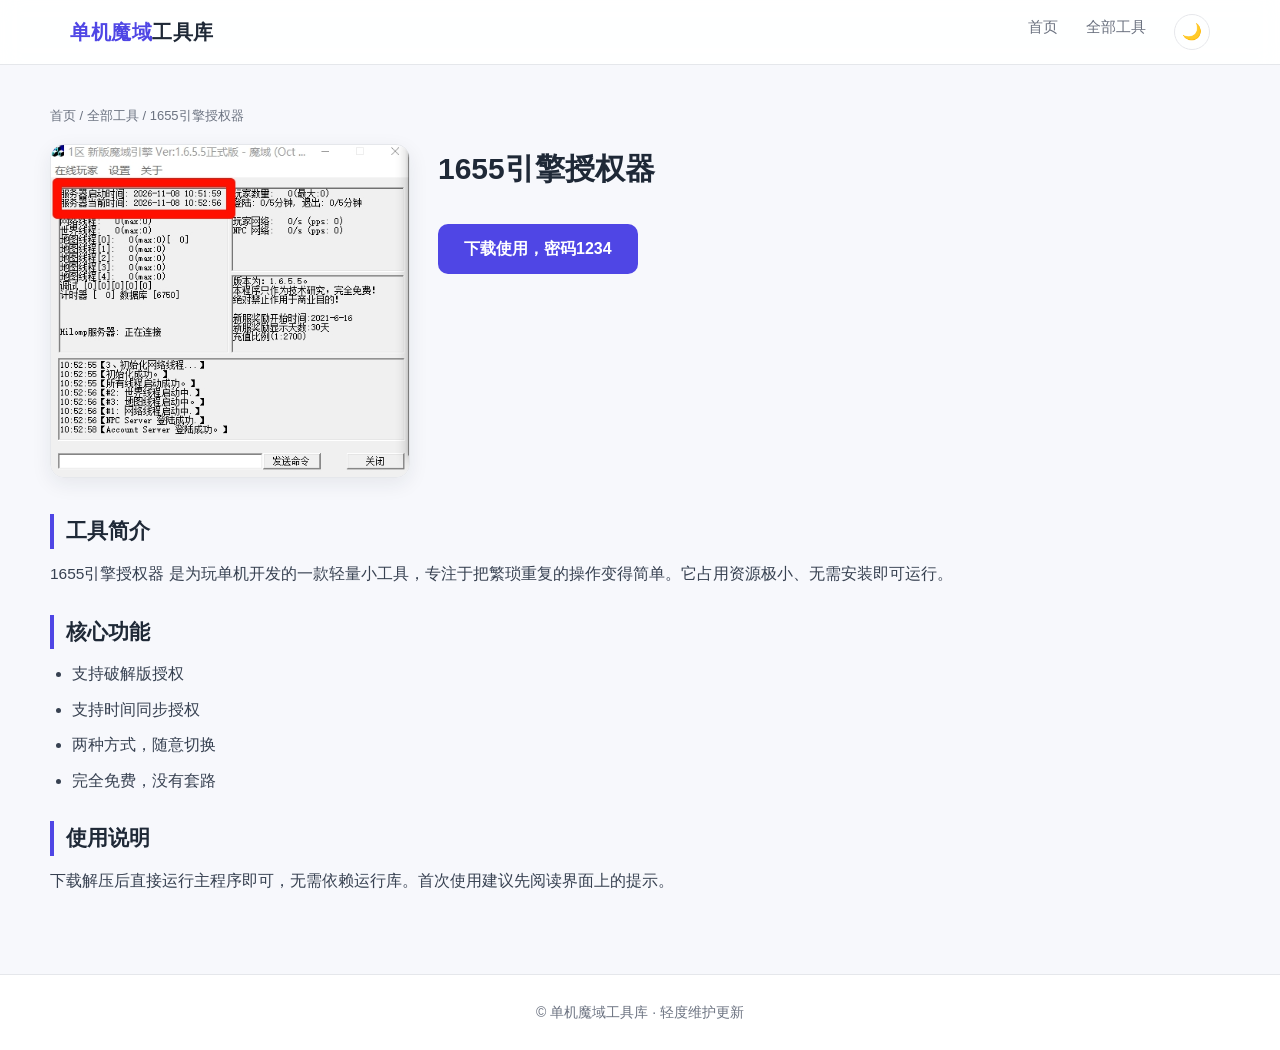
<file: pages/tool-9.html>
<!DOCTYPE html>
<html lang="zh-CN">
<head>
  <meta charset="UTF-8" />
  <meta name="viewport" content="width=device-width, initial-scale=1.0" />
  <title>1655引擎授权器 | 单机魔域工具库</title>
  <link rel="stylesheet" href="../css/style.css" />
  <link rel="icon" type="image/x-icon" href="../images/favicon.ico" />
  <meta name="keywords" content="魔域单机版,单机魔域修改工具,单机魔域GM工具,魔域技术,魔域维护工具,单机魔域一键工具" />
</head>
<body>

  <!-- ===== 顶部导航（所有页面同步） ===== -->
  <header class="site-header">
    <nav class="nav">
      <a href="../index.html" class="logo">单机魔域<span>工具库</span></a>
      <ul>
        <li><a href="../index.html">首页</a></li>
        <li><a href="../index.html#tools">全部工具</a></li>
        
      </ul>
    </nav>
  </header>

  <!-- ===== 文章 ===== -->
  <main class="article container">
    <div class="breadcrumb">
      <a href="../index.html">首页</a> / <a href="../index.html#tools">全部工具</a> / 1655引擎授权器
    </div>

    <div class="article-head">
      <img class="cover" src="../images/tool-9.jpg" alt="1655引擎授权器" />
      <div class="meta">
        <h1>1655引擎授权器</h1>
        <a class="btn-download" href="https://wwand.lanzout.com/i4JeW4f5nple">下载使用，密码1234</a>
      </div>
    </div>

    <div class="article-body">
      <h2>工具简介</h2>
      <p>1655引擎授权器 是为玩单机开发的一款轻量小工具，专注于把繁琐重复的操作变得简单。它占用资源极小、无需安装即可运行。</p>

      <h2>核心功能</h2>
      <ul>
    <li>支持破解版授权</li>
    <li>支持时间同步授权</li>
    <li>两种方式，随意切换</li>
    <li>完全免费，没有套路</li>
      </ul>

      <h2>使用说明</h2>
      <p>下载解压后直接运行主程序即可，无需依赖运行库。首次使用建议先阅读界面上的提示。</p>
    </div>
  </main>

  <!-- ===== 页脚 ===== -->
  <footer class="site-footer">
    © 单机魔域工具库 · 轻度维护更新
  </footer>

  <script src="../js/main.js"></script>
</body>
</html>
</file>
<file: css/style.css>
/* ===== 基础重置 ===== */
* {
  margin: 0;
  padding: 0;
  box-sizing: border-box;
}

:root {
  --brand: #4f46e5;
  --brand-dark: #4338ca;
  --bg: #f7f8fc;
  --card-bg: #ffffff;
  --text: #1f2937;
  --text-soft: #6b7280;
  --border: #e5e7eb;
  --radius: 14px;
  --shadow: 0 6px 20px rgba(31, 41, 55, 0.08);
  --shadow-hover: 0 14px 34px rgba(79, 70, 229, 0.18);
  --maxw: 1180px;
}

html {
  scroll-behavior: smooth;
}

body {
  font-family: -apple-system, BlinkMacSystemFont, "Segoe UI", "PingFang SC",
    "Microsoft YaHei", "Helvetica Neue", Arial, sans-serif;
  background: var(--bg);
  color: var(--text);
  line-height: 1.65;
  -webkit-font-smoothing: antialiased;
}

a {
  color: inherit;
  text-decoration: none;
}

img {
  max-width: 100%;
  display: block;
}

/* ===== 顶部导航（所有页面同步） ===== */
.site-header {
  position: sticky;
  top: 0;
  z-index: 100;
  background: rgba(255, 255, 255, 0.9);
  backdrop-filter: saturate(180%) blur(10px);
  border-bottom: 1px solid var(--border);
}

.nav {
  max-width: var(--maxw);
  margin: 0 auto;
  height: 64px;
  padding: 0 20px;
  display: flex;
  align-items: center;
  justify-content: space-between;
}

.nav .logo {
  font-size: 20px;
  font-weight: 800;
  color: var(--brand);
  letter-spacing: 0.5px;
}

.nav .logo span {
  color: var(--text);
}

.nav ul {
  list-style: none;
  display: flex;
  gap: 28px;
}

.nav ul a {
  font-size: 15px;
  font-weight: 500;
  color: var(--text-soft);
  padding: 6px 0;
  position: relative;
  transition: color 0.2s;
}

.nav ul a:hover,
.nav ul a.active {
  color: var(--brand);
}

.nav ul a.active::after {
  content: "";
  position: absolute;
  left: 0;
  right: 0;
  bottom: -2px;
  height: 3px;
  border-radius: 3px;
  background: var(--brand);
}

/* ===== 通用容器 ===== */
.container {
  max-width: var(--maxw);
  margin: 0 auto;
  padding: 0 20px;
}

/* ===== 首页：工具卡片网格 ===== */
.tools-section {
  padding: 30px 0 70px;
}

.section-title {
  font-size: 24px;
  margin-bottom: 24px;
  text-align: center;
}

/* 首页分段大标题 */
.subsection {
  margin-bottom: 52px;
}

.subsection:last-child {
  margin-bottom: 0;
}

.cat-title {
  font-size: 27px;
  font-weight: 800;
  margin-bottom: 22px;
  padding-left: 14px;
  border-left: 5px solid var(--brand);
  color: var(--text);
}

@media (max-width: 600px) {
  .cat-title {
    font-size: 22px;
  }
}

/* ===== 夜间模式开关 ===== */
#theme-toggle {
  width: 36px;
  height: 36px;
  border-radius: 50%;
  border: 1px solid var(--border);
  background: transparent;
  color: var(--text);
  cursor: pointer;
  font-size: 16px;
  line-height: 1;
  display: inline-flex;
  align-items: center;
  justify-content: center;
  transition: background 0.2s, transform 0.2s;
}

#theme-toggle:hover {
  background: rgba(127, 127, 127, 0.15);
  transform: scale(1.06);
}

/* ===== 回到顶部按钮 ===== */
#back-top {
  position: fixed;
  right: 24px;
  bottom: 24px;
  width: 44px;
  height: 44px;
  border: none;
  border-radius: 50%;
  background: var(--brand);
  color: #fff;
  font-size: 20px;
  cursor: pointer;
  box-shadow: var(--shadow);
  opacity: 0;
  visibility: hidden;
  transform: translateY(10px);
  transition: opacity 0.25s, transform 0.25s, visibility 0.25s, background 0.2s;
  z-index: 200;
}

#back-top.show {
  opacity: 1;
  visibility: visible;
  transform: translateY(0);
}

#back-top:hover {
  background: var(--brand-dark);
}

/* ===== 夜间模式主题变量 ===== */
html.dark {
  --bg: #0f1115;
  --card-bg: #1a1d24;
  --text: #e5e7eb;
  --text-soft: #9aa3b2;
  --border: #2a2f3a;
  --shadow: 0 6px 20px rgba(0, 0, 0, 0.45);
  --shadow-hover: 0 14px 34px rgba(0, 0, 0, 0.6);
}

html.dark .site-header {
  background: rgba(15, 17, 21, 0.9);
  border-bottom-color: var(--border);
}

html.dark .site-footer {
  background: #15181e;
  border-top-color: var(--border);
}

html.dark .card {
  border-color: var(--border);
}

.grid {
  display: grid;
  grid-template-columns: repeat(5, 1fr);
  gap: 20px;
}

.card {
  background: var(--card-bg);
  border: 1px solid var(--border);
  border-radius: var(--radius);
  overflow: hidden;
  box-shadow: var(--shadow);
  transition: transform 0.22s ease, box-shadow 0.22s ease;
  display: flex;
  flex-direction: column;
}

.card:hover {
  transform: translateY(-6px);
  box-shadow: var(--shadow-hover);
}

.card .thumb {
  aspect-ratio: 16 / 10;
  width: 100%;
  object-fit: cover;
  background: #eef0f6;
}

.card .body {
  padding: 18px 18px 22px;
  flex: 1;
  display: flex;
  flex-direction: column;
}

.card .body h3 {
  font-size: 18px;
  color: #2563eb;
  display: -webkit-box;
  -webkit-line-clamp: 2;
  -webkit-box-orient: vertical;
  overflow: hidden;
  text-overflow: ellipsis;
  word-break: break-word;
}

/* ===== 二级页：文章 ===== */
.article {
  padding: 40px 0 70px;
}

.breadcrumb {
  font-size: 13px;
  color: var(--text-soft);
  margin-bottom: 18px;
}

.breadcrumb a:hover {
  color: var(--brand);
}

.article-head {
  display: flex;
  gap: 28px;
  align-items: flex-start;
  flex-wrap: wrap;
}

.article-head .cover {
  width: 360px;
  max-width: 100%;
  border-radius: var(--radius);
  border: 1px solid var(--border);
  box-shadow: var(--shadow);
}

.article-head .meta {
  flex: 1;
  min-width: 260px;
}

.article-head h1 {
  font-size: 30px;
  margin-bottom: 12px;
}

.article-head .tag {
  display: inline-block;
  font-size: 13px;
  font-weight: 600;
  color: var(--brand);
  background: rgba(79, 70, 229, 0.1);
  padding: 4px 12px;
  border-radius: 999px;
  margin-bottom: 14px;
}

.article-head .lead {
  color: var(--text-soft);
  font-size: 16px;
}

.article-body {
  margin-top: 36px;
}

.article-body h2 {
  font-size: 21px;
  margin: 28px 0 12px;
  padding-left: 12px;
  border-left: 4px solid var(--brand);
}

.article-body p,
.article-body li {
  font-size: 15.5px;
  color: #374151;
  margin-bottom: 10px;
}

.article-body ul {
  padding-left: 22px;
}

.btn-download {
  display: inline-block;
  margin-top: 18px;
  background: var(--brand);
  color: #fff;
  font-weight: 600;
  padding: 12px 26px;
  border-radius: 10px;
  transition: background 0.2s, transform 0.2s;
}

.btn-download:hover {
  background: var(--brand-dark);
  transform: translateY(-2px);
}

/* ===== 页脚 ===== */
.site-footer {
  border-top: 1px solid var(--border);
  background: #fff;
  padding: 26px 0;
  text-align: center;
  color: var(--text-soft);
  font-size: 14px;
}

/* ===== 响应式 ===== */
@media (max-width: 900px) {
  .grid {
    grid-template-columns: repeat(3, 1fr);
  }
}

@media (max-width: 600px) {
  .hero h1 {
    font-size: 30px;
  }
  .grid {
    grid-template-columns: repeat(2, 1fr);
  }
  .nav ul {
    gap: 16px;
  }
  .nav .logo {
    font-size: 17px;
  }
}
</file>
